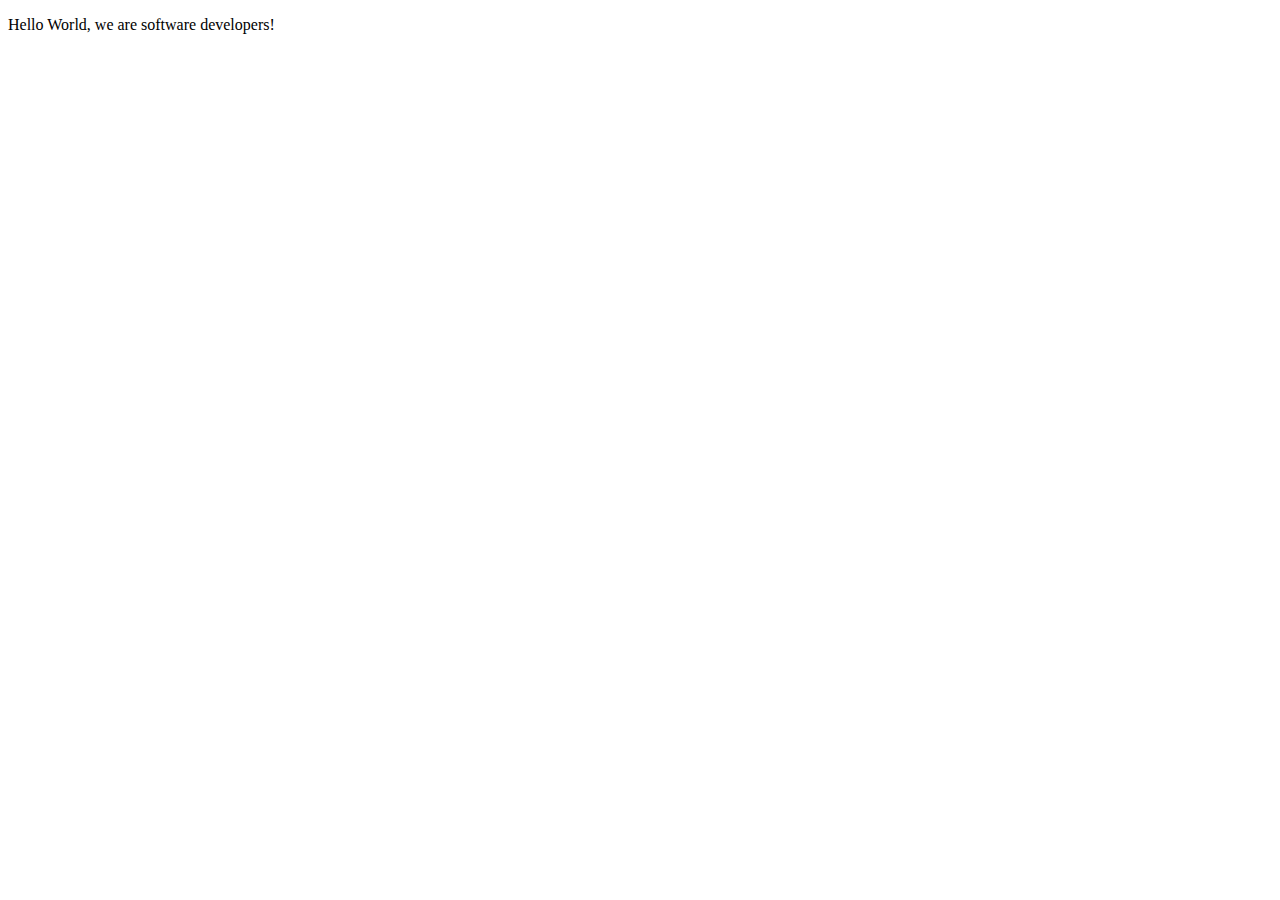
<file: index.html>
<!DOCTYPE html>
<html lang="en">
<head>
    <meta charset="UTF-8">
    <meta http-equiv="X-UA-Compatible" content="IE=edge">
    <meta name="viewport" content="width=device-width, initial-scale=1.0">
    <title>Degsew-Sive</title>
</head>
<body>
    <p>Hello World, we are software developers!</p>
</body>
</html>
</file>
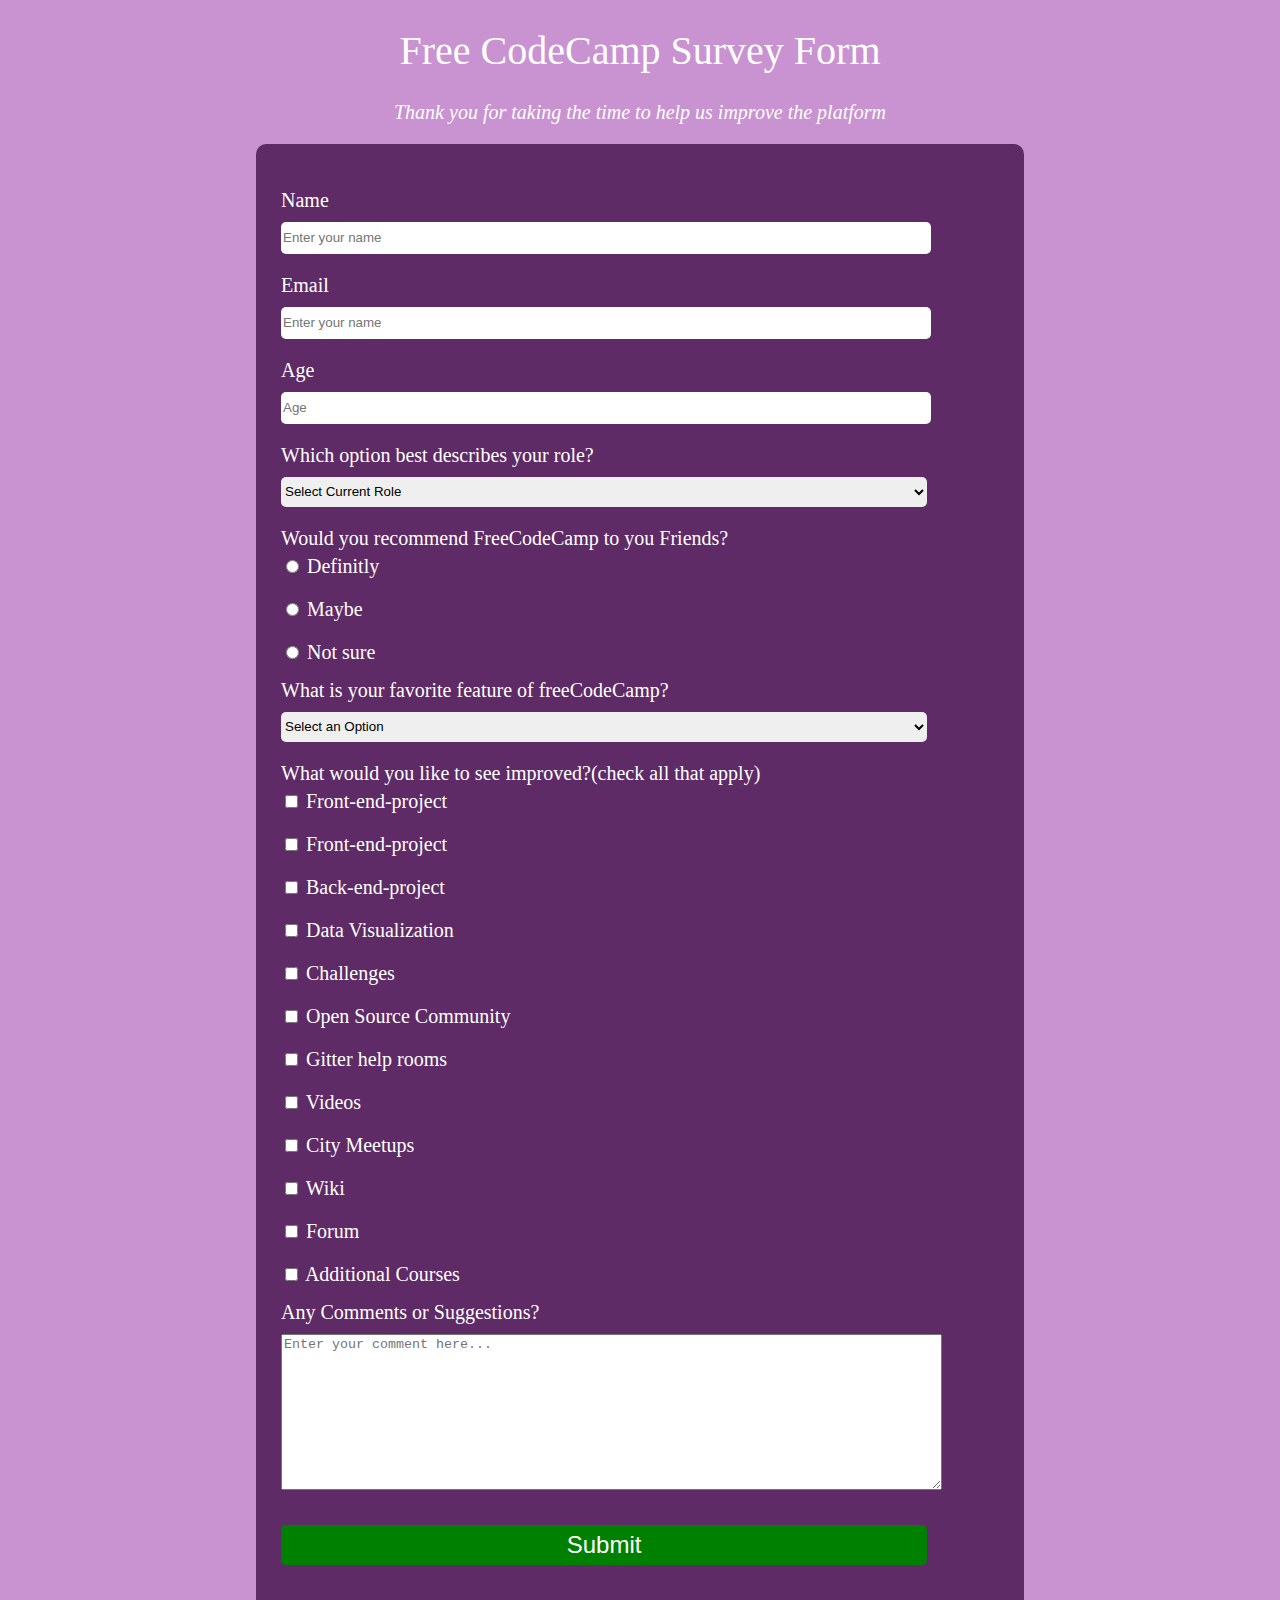
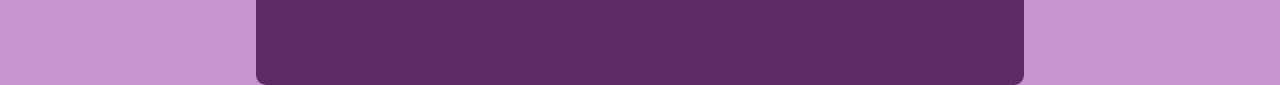
<file: survey-project/index.html>
<!DOCTYPE html>
<html lang="en">
<head>
    <meta charset="UTF-8">
    <meta http-equiv="X-UA-Compatible" content="IE=edge">
    <meta name="viewport" content="width=device-width, initial-scale=1.0">
    <link rel="stylesheet" href="styles.css">
    <title>Survey Form</title>
</head>
<body>
    <div class="header">
        <h1 id="title">Free CodeCamp Survey Form</h1>
        <p id="description"> <i> Thank you for taking the time to help us improve the platform</i></p>
    
    </div>
    <div class="container">


    
    <form id="survey-form">
        <label for="name">Name
            <br>
            <input type="text" required id="name-label" placeholder="Enter your name"/>
        </label>
        <br>
        
        <label for="email">Email 
            <br>
            <input type="text" required id="email-label" placeholder="Enter your name"/>
            
        </label>
        <br>

        <label for="number"> Age
            <br>
            <input type="number" name="age" id="number-label" placeholder="Age">
        </label>
        <br>
        
        <label for="dropdown">Which option best describes your role?
            <br>
            <select name="select" id="dropdown" aria-placeholder="Select Current Role">
                <option value="select-current-tole" disabled selected >Select Current Role</option>
                <option value="student">Student</option>
                <option value="full-time-job">Full Time Job</option>
                <option value="full-time-learner">Full Time Learner</option>
                <option value="-prefer-not-to-say">Prefer not to say</option>
                <option value="other">Other</option>
            </select>
        </label>

        <br>
        <label for="recommendation">Would you recommend FreeCodeCamp to you Friends?</label> <br>

        <input id="definitly" name="recommend" type="radio" value="Definitly">
        <label for="definitly">Definitly</label>
        <br>
        <input id="maybe" name="recommend"type="radio" value="maybe">
        <label for="maybe">Maybe</label>
        <br>
        <input id="not sure" name="recommend"type="radio" value="not sure">
        <label for="not sure">Not sure</label>
        <br>
        <label for="dropdown">What is your favorite feature of freeCodeCamp?</label>
        <br>
        <select name="select" id="dropdown" aria-placeholder="Select Current Role">
            <option value="select-current-tole" disabled selected >Select an Option</option>
            <option value="student">Challenges</option>
            <option value="full-time-job">Projects</option>
            <option value="full-time-learner">Community</option>
            <option value="-prefer-not-to-say">Open Source</option>
        </select>
        <br>
        <label for="recommendation">What would you like to see improved?(check all that apply)</label>
        <br>
        
        <label for="Front-end-project">
            <input id="Front-end-project" name="Front-end-project" type="checkbox" value="Front-end-project">
            Front-end-project
        </label>
        <br>
        <label for="Front-end-project">
            <input id="Front-end-project" name="Front-end-project" type="checkbox" value="Front-end-project">
            Front-end-project
        </label>
        <br>
        <label for="Back-end-project">
            <input id="Back-end-project" name="Back-end-project" type="checkbox" value="Back-end-project">
            Back-end-project
        </label>
        <br>
        <label for="Data Visualization">
            <input id="Data Visualization" name="Data Visualization" type="checkbox" value="Data Visualization">
            Data Visualization
        </label>
        <br>
        <label for="Challenges">
            <input id="Challenges" name="Challenges" type="checkbox" value="Challenges">
            Challenges
        </label>
        <br>
        <label for="Open Source Community">
            <input id="Open Source Community" name="Open Source Community" type="checkbox" value="Open Source Community">
            Open Source Community
        </label>
        <br>
        <label for="Gitter help rooms">
            <input id="Gitter help rooms" name="Gitter help rooms" type="checkbox" value="Gitter help rooms">
            Gitter help rooms
        </label>
        <br>
        <label for="Videos">
            <input id="Videos" name="Videos" type="checkbox" value="Videos">
            Videos
        </label>
        <br>
        <label for="City Meetups">
            <input id="City Meetups" name="City Meetups" type="checkbox" value="City Meetups">
            City Meetups
        </label>
        <br>
        <label for="Wiki">
            <input id="Wiki" name="Wiki" type="checkbox" value="Wiki">
            Wiki
        </label>
        <br>
        <label for="Forum">
            <input id="Forum" name="Forum" type="checkbox" value="Forum">
            Forum
        </label>
        <br>
        <label for="Additional Courses">
            <input id="Additional Courses" name="Additional Courses" type="checkbox" value="Additional Courses">
            Additional Courses
        </label>
        <br>

        <label for="comments">
            Any Comments or Suggestions?
            <br>
            <textarea name="comments" id="comments" cols="80" rows="10" placeholder="Enter your comment here..."></textarea>
        </label>
        <br>
        <input type="submit" id="submit" value="Submit">

    </form>
    </div>
    

</body>
</html>
</file>
<file: survey-project/styles.css>
body {
    
    background-size: cover;

    font-size: 20px;
    margin: 0;

    width: 100%;
    height: auto;
    
    background-color: rgba(165, 75, 179, 0.6);
    color:white;
    
}
h1 {
    font-weight: 350;
    
}
.header {
    text-align: center;
    margin-right: 20%;
    margin-left: 20%;
}

.container {
    border-radius: 5px;
    text-align: left;;
    margin-right: 20%;
    margin-left: 20%;
}
form {
    background-color: #5E2B66;
    padding-left:25px ;
    padding-right:25px ;
    padding-top:45px ;
    padding-bottom:100px ;
    border-radius: 10px;

}

form *{
    margin-top: 10px;
    margin-bottom: 20px;
   
}

form select option{
    margin-top: 10px;
}

#name-label,#email-label,#number-label,#dropdown {
    width: 90%;
    height: 30px;
    border-radius: 5px;
    border-style: none;
    
}
#submit{
    width: 90%;
    height: 40px;
    background-color: green;
    border-style: none;
    color: white;
    border-radius: 5px;
    font-size: larger;
}
</file>
